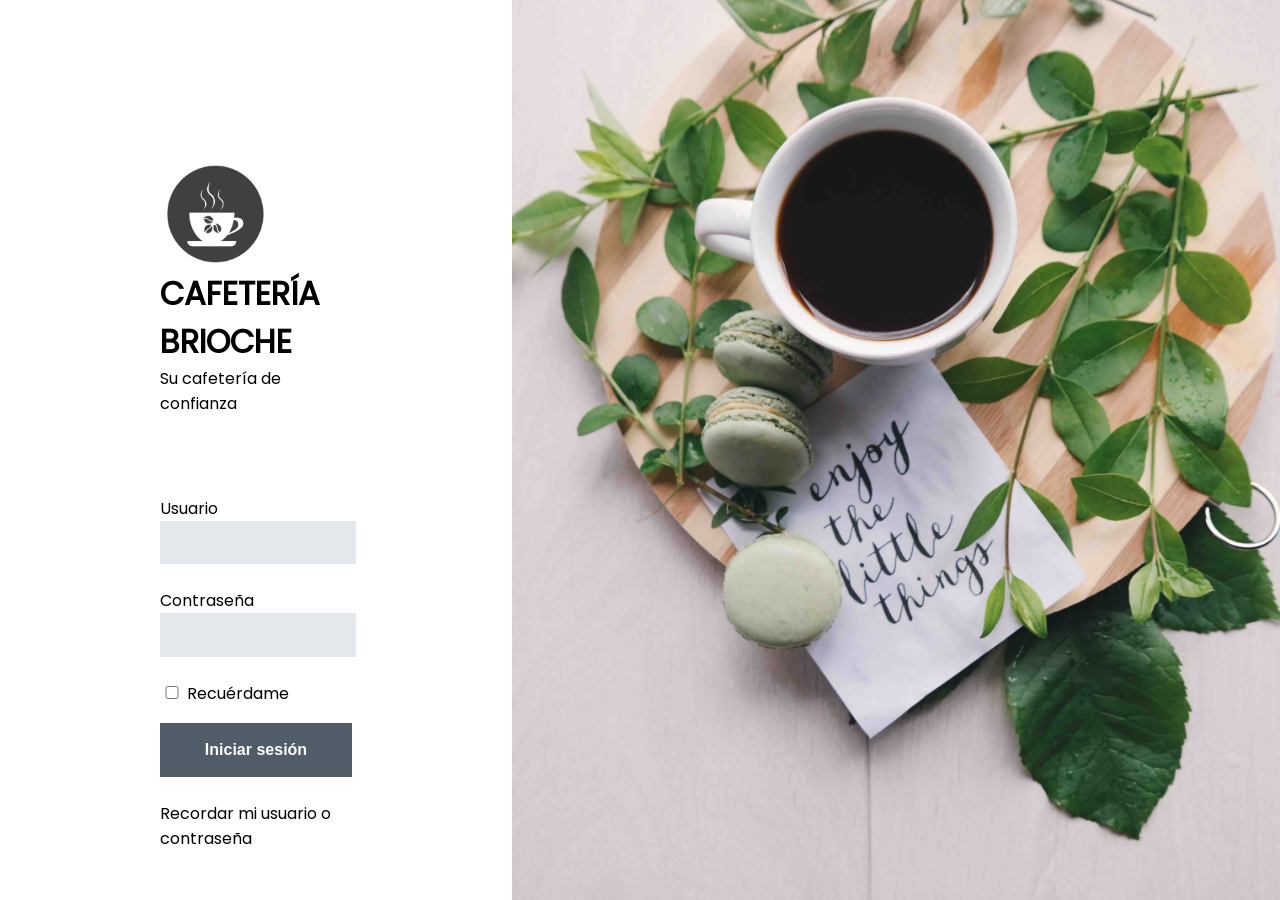
<file: index.html>
<!DOCTYPE html>
<html>
<head>
	<title>Cafetería Brioche | Su cafetería de confianza</title>
	<link rel="stylesheet" type="text/css" href="css/style.css">
	<link rel="icon" type="image/png" href="img/profile.jpg"/>
</head>
<body>
	<div class="grid-container">

		<div class="grid-left">
			<div class="content-login">
				<img src="./img/profile.jpg" />
				<div class="contenedor-header">
					<h1>Cafetería Brioche</h1>
					<p>Su cafetería de confianza</p>
				</div>

				<form>
					<label for="user">Usuario</label>
					<input type="text" id="user">

					<label for="password">Contraseña</label>
					<input type="password" id="password">

					<input type="checkbox"  id="rememberMe"> <label for="rememberMe">Recuérdame</label>

					<input type="submit" name="send" value="Iniciar sesión">
					<a href="login-recovery.html">Recordar mi usuario o contraseña</a>
				</form>
			</div>
		</div>	

		<div class="grid-right"></div>
	</div>
	
</body>
</html>
</file>
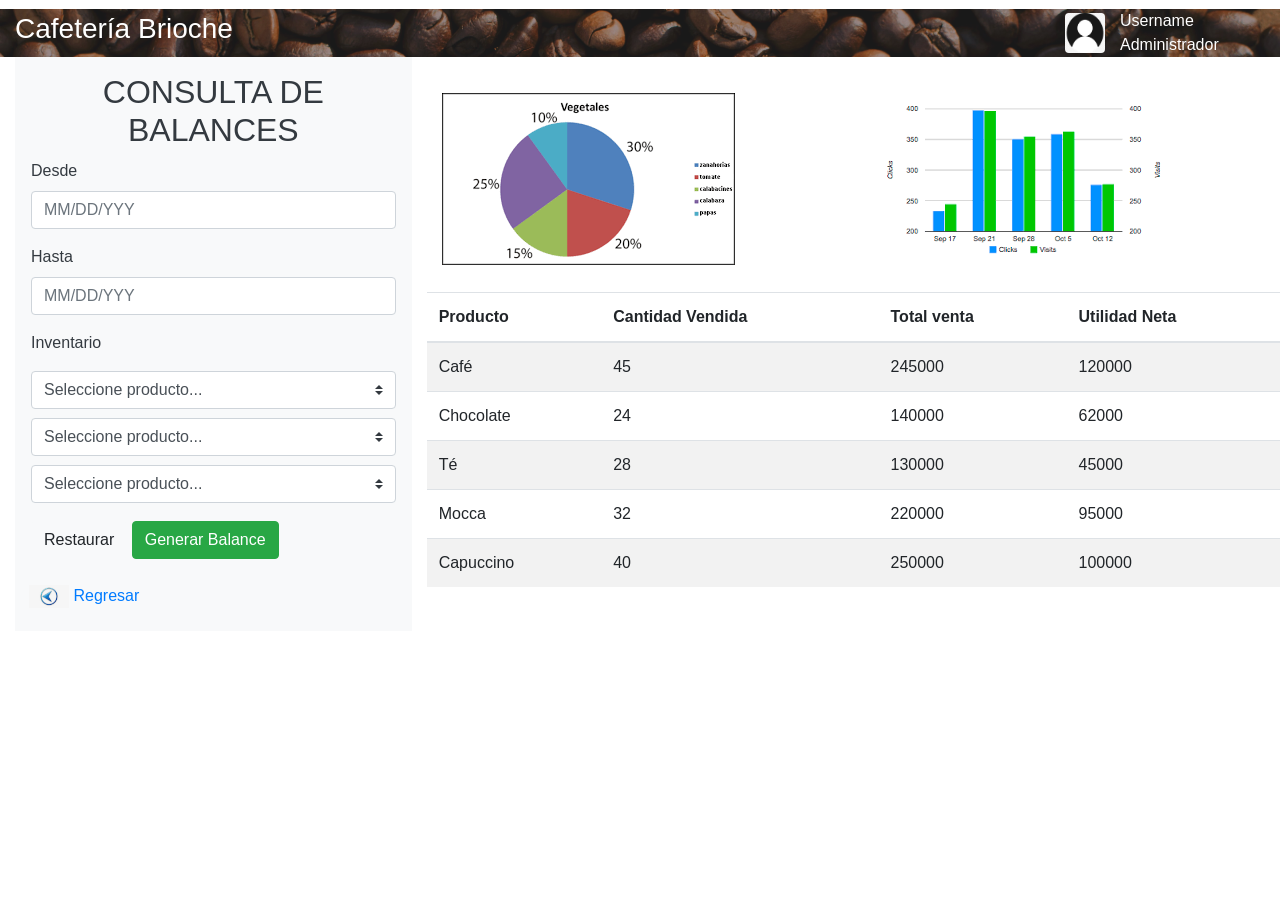
<file: admin-balances.html>
<!DOCTYPE html>
<html lang="es-CO">
<head>
    <meta charset="UTF-8">
    <meta name="viewport" content="width=device-width, initial-scale=1.0">
    <title>Balances</title>
    <link rel="stylesheet" href="vendor/bootstrap/css/bootstrap.min.css">
    <link rel="stylesheet" href="css/styles.css">
</head>
<body>
    <header style="background-image: url(img/coffee.jpg); background-size: cover; opacity: 0.9;">
        <div class="container-fluid">
            <div class="row align-items-center">
                <div class="col-6">
                    <h3 class="text-left; text-white">Cafetería Brioche</h3>
                </div>
                <div class="col-6">
                    <div class="row align-items-center">
                        <div class="col-9">
                            <img src="img/user3.jpg" class="rounded float-right" alt="user-logo" height="40" width="40">
                        </div>
                        <div class="col-3; text-left; text-white">
                            Username<br>Administrador
                        </div>
                    </div>
                </div>
            </div>
        </div>
    </header>
   
    <div class="container-fluid">
        <div class="row align-items-center">
            <div class="col-md-4">
                <aside class="p-3 mb-2 bg-light text-dark">
                    <div class="col-12; text-center">
                        <h2>CONSULTA DE BALANCES</h2>
                    </div>
                    <form method="post">
                        <div class="form-group"> <!-- Date input -->
                            <label class="control-label" for="date">Desde</label>
                            <input class="form-control" id="date" name="date" placeholder="MM/DD/YYY" type="text"/>
                        </div>
                        <div class="form-group"> <!-- Date input -->
                            <label class="control-label" for="date">Hasta</label>
                            <input class="form-control" id="date" name="date" placeholder="MM/DD/YYY" type="text"/>
                        </div>
                        <div>
                            <label>Inventario</label>
                            <select class="custom-select">
                                <option selected disabled value="">Seleccione producto...</option>
                                <option>Café</option>
                                <option>Chocolate</option>
                                <option>Té</option>
                                <option>Mocca</option>
                                <option>Capuccino</option>
                            </select>
                            <select class="custom-select">
                                <option selected disabled value="">Seleccione producto...</option>
                                <option>Café</option>
                                <option>Chocolate</option>
                                <option>Té</option>
                                <option>Mocca</option>
                                <option>Capuccino</option>
                            </select>
                            <select class="custom-select">
                                <option selected disabled value="">Seleccione producto...</option>
                                <option>Café</option>
                                <option>Chocolate</option>
                                <option>Té</option>
                                <option>Mocca</option>
                                <option>Capuccino</option>
                            </select>
                        </div>
                        <button type="button" class="btn btn-light">Restaurar</button>
                        <button type="button" class="btn btn-success">Generar Balance</button>
                        <div class="row align-items-center">
                            <button type="button" class="btn btn-link"><img src="img/back.jpeg" alt="back" height="23" width="40"> Regresar</button>
                        </div>
                    </form>
                </aside>
            </div>
            <div class="col-md-8">
                <div class="row align-items-center">
                    <div class="col-md-6"><img src="img/graph1.png" class="img-fluid"></div>
                    <div class="col-md-6"><img src="img/graph2.png" class="img-fluid"></div>
                </div>
                <div class="row align-items-center">
                    <table class="table table-striped">
                        <thead>
                            <tr>
                                <th>Producto</th>
                                <th>Cantidad Vendida</th>
                                <th>Total venta</th>
                                <th>Utilidad Neta</th>
                            </tr>
                        </thead>
                        <tbody>
                            <tr>
                                <td>Café</td>
                                <td>45</td>
                                <td>245000</td>
                                <td>120000</td>
                            </tr>
                            <tr>
                                <td>Chocolate</td>
                                <td>24</td>
                                <td>140000</td>
                                <td>62000</td>
                            </tr>
                            <tr>
                                <td>Té</td>
                                <td>28</td>
                                <td>130000</td>
                                <td>45000</td>
                            </tr>
                            <tr>
                                <td>Mocca</td>
                                <td>32</td>
                                <td>220000</td>
                                <td>95000</td>
                            </tr>
                            <tr>
                                <td>Capuccino</td>
                                <td>40</td>
                                <td>250000</td>
                                <td>100000</td>
                            </tr>
                        </tbody>
                    </table>
                </div>
            </div>
        </div>
    </div>

    <script src="vendor/jquery/jquery-3.5.1.min.js"></script>
    <script src="vendor/popperjs/popper.min.js"></script>
    <script src="vendor/bootstrap/js/bootstrap.min.js"></script>
    
</body>
</html>
</file>
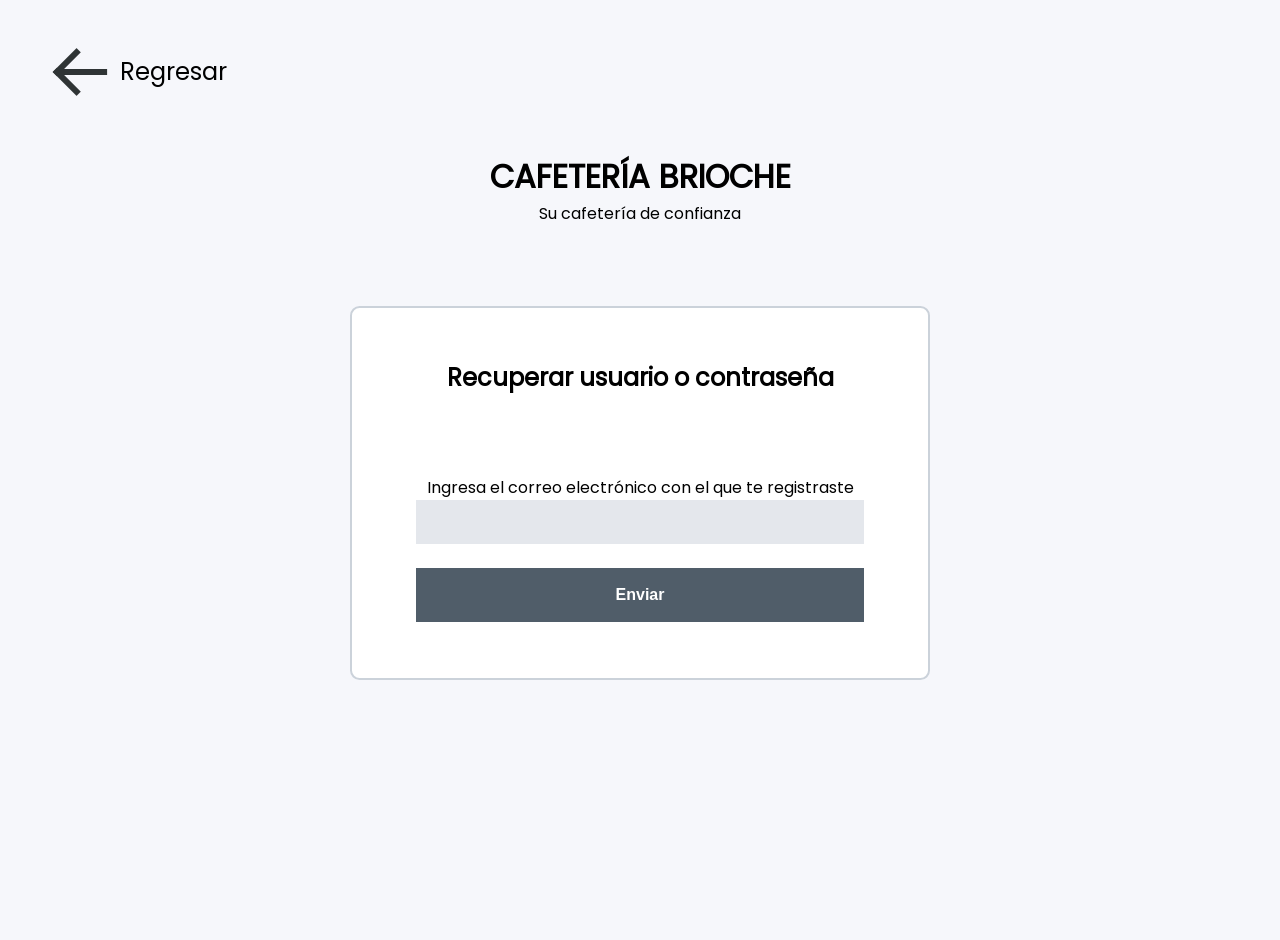
<file: login-recovery.html>
<!DOCTYPE html>
<html>
<head>
	<title>Cafetería Brioche | Su cafetería de confianza</title>
	<link rel="stylesheet" type="text/css" href="css/style.css">
	<link rel="icon" type="image/png" href="img/profile.jpg"/>
</head>
<body class="alternative-background">
	
	<a class="linkArrow" href="index.html">Regresar</a>
		
	<div class="content-login content-recovery">
		<div class="contenedor-header text-center">
			<h1>Cafetería Brioche</h1>
			<p>Su cafetería de confianza</p>
		</div>

		<div class="form-recovery text-center">
			<h2>Recuperar usuario o contraseña</h2>
			<form>
				<label for="email">Ingresa el correo electrónico con el que te registraste</label>
				<input type="text" id="email">

				<input type="submit" name="send" value="Enviar">
			</form>
		</div>
	</div>
</body>
</html>
</file>
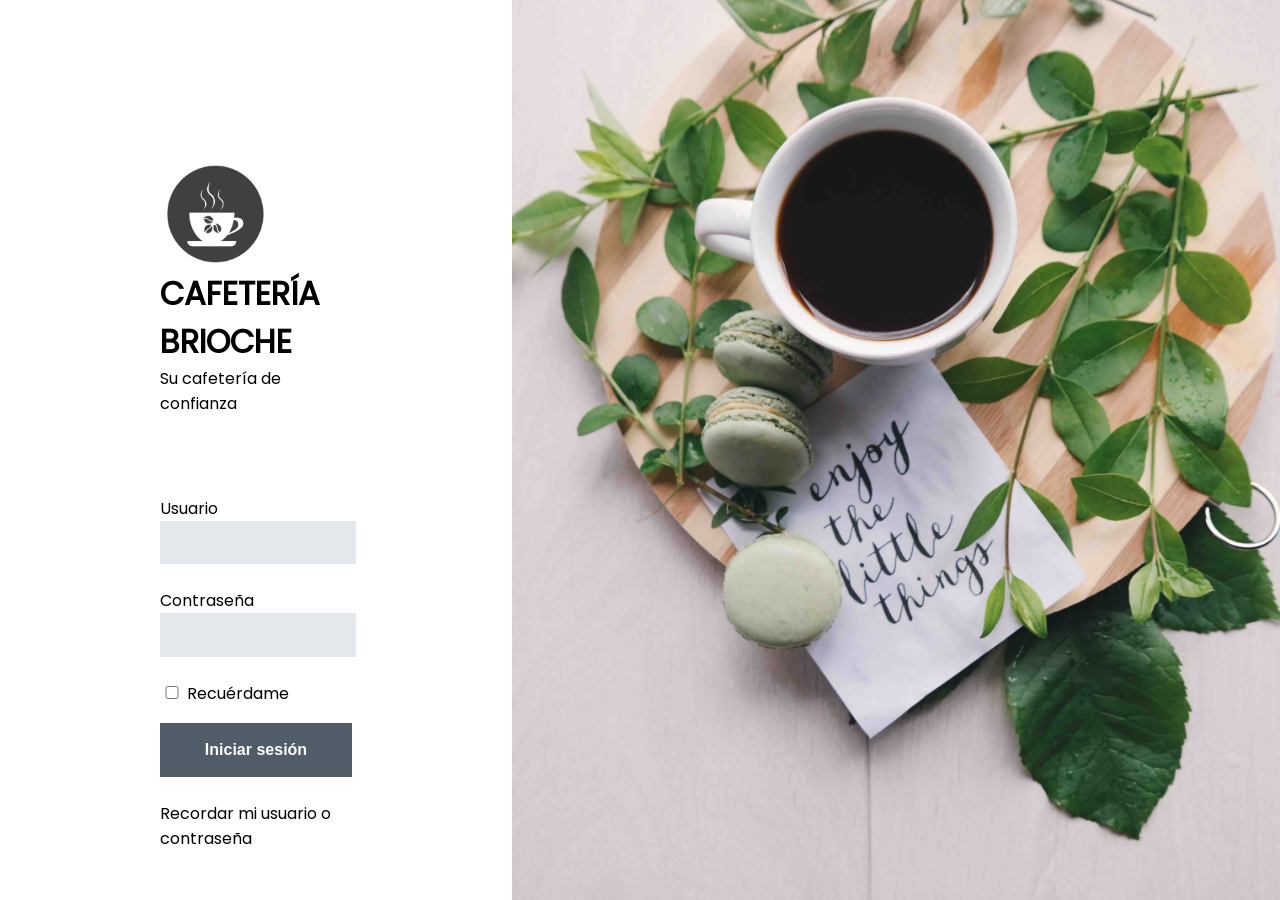
<file: login.html>
<!DOCTYPE html>
<html>
<head>
	<title>Cafetería Brioche | Su cafetería de confianza</title>
	<link rel="stylesheet" type="text/css" href="css/style.css">
	<link rel="icon" type="image/png" href="img/profile.jpg"/>
</head>
<body>
	<div class="grid-container">

		<div class="grid-left">
			<div class="content-login">
				<img src="img/profile.jpg" />
				<div class="contenedor-header">
					<h1>Cafetería Brioche</h1>
					<p>Su cafetería de confianza</p>
				</div>

				<form>
					<label for="user">Usuario</label>
					<input type="text" id="user">

					<label for="password">Contraseña</label>
					<input type="password" id="password">

					<input type="checkbox"  id="rememberMe"> <label for="rememberMe">Recuérdame</label>

					<input type="submit" name="send" value="Iniciar sesión">
					<a href="login-recovery.html">Recordar mi usuario o contraseña</a>
				</form>
			</div>
		</div>	

		<div class="grid-right"></div>
	</div>
	
</body>
</html>
</file>
<file: css/style.css>
.grid-container{
	display: grid;
	grid-template-columns: 40% 60%;
	height: 100%;
}

html, body {
	height: 100%;
	margin: 0;
}

.grid-left{
	grid-column: 1;
}

.grid-right{
	grid-column: 2;
	background: url("../img/cafe-login.jpg") no-repeat center;
	-webkit-background-size: cover;
}

.content-login {
	margin: 10rem 10rem 0 10rem;
}

.content-login p{
	margin-top: 0;
	margin-bottom: 5rem;
}

.content-login input{
	display: block;
	margin-bottom: 1.5rem;
}

.content-login input[type="text"], .content-login input[type="password"]{
	background-color: rgb(228, 231, 236);
	width: 100%;
	border: 0;
	height: 2.6rem;
	font-size: 1.2rem;
}

.content-login input[type="submit"]{
	background-color: rgb(62, 76, 89);
	color: white;
	width: 100%;
	border: 0;
	padding: 0;
	height: 3.4rem;
	font-size: 1rem;
	font-weight: 600;
	opacity: .9;
	transition: 0.3s
}

.content-login input[type="submit"]:hover{
	cursor: pointer;
	opacity: 1;
}

.content-login input#rememberMe{
	display: inline-block;
	background-color: rgb(228, 231, 236);
	width: 1rem;
	border: 0;
}

form a{
	text-decoration: none;
	color: black;
}

h1 {
	text-transform: uppercase;
	margin-top: 0;
	margin-bottom: 0;
}

@font-face { 
	font-family: Poppins; 
	src: url('../fonts/Poppins-Regular.ttf'); 
}

body {
	font-family: Poppins;
}

img {
	width: 7rem;
	float:left;
}
.contenedor-header {
	padding-top: 1rem;
}




.alternative-background{
	background-color: rgb(246, 247, 251);
}

.text-center{
	text-align: center;
}

h2{
	margin-bottom: 5rem;
}

.content-recovery{
	margin-top: 2rem;
}

.content-recovery input[type="text"]{
	width: 99%;

}

.form-recovery{
	max-width: 28rem;
	border: 2px solid rgb(203,210,218);
	padding: 2rem 	4rem;
	margin: 0 auto;
	border-radius: .6rem;
	background-color: white;
}

a.linkArrow { 
	background: url('../img/back-arrow.png') no-repeat scroll left top transparent;
	color: black;
	margin-top: 2.5rem;
	margin-left: 3rem;
	text-decoration: none;
	display: block;
	font-size: 1.5rem;
	padding-bottom: 1rem;
	padding-left: 4.5rem;
	padding-top: .9rem;
}
</file>
<file: css/styles.css>
header{margin-top: 1ch}
form{margin-top: 1ch}
table{margin-top: 3ch}
button{margin-top: 2ch}
select{margin-top: 1ch}
</file>
